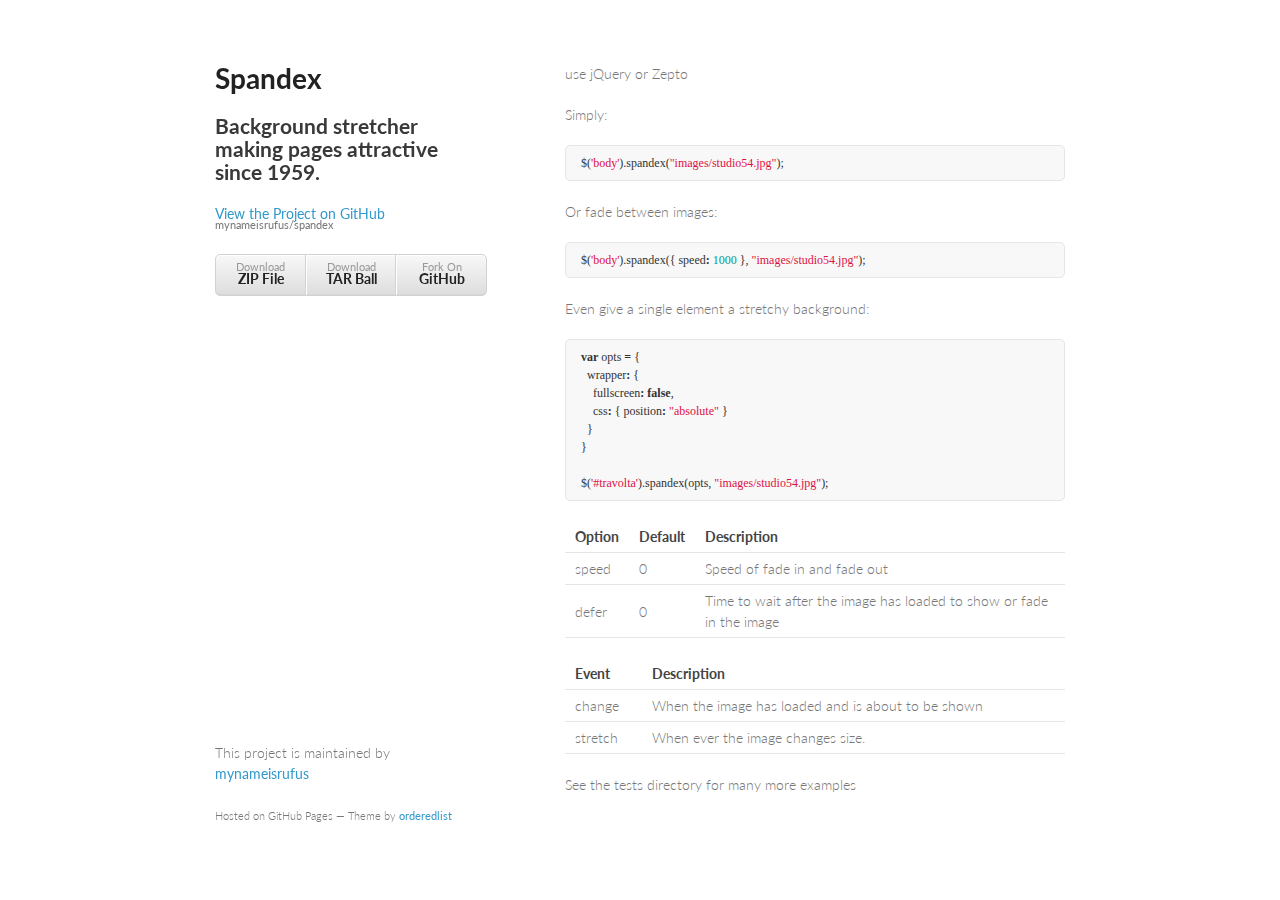
<file: index.html>
<!doctype html>
<html>
  <head>
    <meta charset="utf-8">
    <meta http-equiv="X-UA-Compatible" content="chrome=1">
    <title>Spandex by mynameisrufus</title>
    <link rel="stylesheet" href="stylesheets/styles.css">
    <link rel="stylesheet" href="stylesheets/pygment_trac.css">
    <script src="javascripts/scale.fix.js"></script>
    <script src="https://ajax.googleapis.com/ajax/libs/jquery/1.7.2/jquery.min.js"></script>
    <script src="javascripts/spandex.js"></script>
    <meta name="viewport" content="width=device-width, initial-scale=1, user-scalable=no">
    <!--[if lt IE 9]>
    <script src="//html5shiv.googlecode.com/svn/trunk/html5.js"></script>
    <style>
      header, footer, section {
        background:transparent;
        filter:progid:DXImageTransform.Microsoft.gradient(startColorstr=#80FFFFFF,endColorstr=#80FFFFFF);
        zoom: 1;
      }
    </style>
    <![endif]-->
  </head>
  <body>
    <div class="wrapper">
      <header>
        <h1>Spandex</h1>
        <h2>Background stretcher making pages attractive since 1959.</h2>
        <p class="view"><a href="https://github.com/mynameisrufus/spandex">View the Project on GitHub <small>mynameisrufus/spandex</small></a></p>
        <ul>
          <li><a href="https://github.com/mynameisrufus/spandex/zipball/master">Download <strong>ZIP File</strong></a></li>
          <li><a href="https://github.com/mynameisrufus/spandex/tarball/master">Download <strong>TAR Ball</strong></a></li>
          <li><a href="https://github.com/mynameisrufus/spandex">Fork On <strong>GitHub</strong></a></li>
        </ul>
      </header>
      <section>
        <p>use jQuery or Zepto</p>

        <p>Simply:</p>
        <div class="highlight">
<pre><span class="nx">$</span><span class="p">(</span><span
class="s1">'body'</span><span class="p">).</span><span
class="nx">spandex</span><span class="p">(</span><span
class="s2">"images/studio54.jpg"</span><span class="p">);</span>
</pre>
        </div>

        <p>Or fade between images:</p>
        <div class="highlight">
<pre><span class="nx">$</span><span class="p">(</span><span
class="s1">'body'</span><span class="p">).</span><span
class="nx">spandex</span><span class="p">({</span> <span
class="nx">speed</span><span class="o">:</span> <span
class="mi">1000</span> <span class="p">},</span> <span
class="s2">"images/studio54.jpg"</span><span class="p">);</span>
</pre>
        </div>

        <p>Even give a single element a stretchy background:</p>
        <div class="highlight">
<pre><span class="kd">var</span> <span class="nx">opts</span> <span
class="o">=</span> <span class="p">{</span>
  <span class="nx">wrapper</span><span class="o">:</span> <span
  class="p">{</span> 
    <span class="nx">fullscreen</span><span class="o">:</span> <span
    class="kc">false</span><span class="p">,</span>
    <span class="nx">css</span><span class="o">:</span> <span
    class="p">{</span> <span class="nx">position</span><span
    class="o">:</span> <span class="s2">"absolute"</span> <span
    class="p">}</span>
  <span class="p">}</span>
<span class="p">}</span>

<span class="nx">$</span><span class="p">(</span><span
class="s1">'#travolta'</span><span class="p">).</span><span
class="nx">spandex</span><span class="p">(</span><span
class="nx">opts</span><span class="p">,</span> <span
class="s2">"images/studio54.jpg"</span><span class="p">);</span>
</pre>
        </div>
        <table>
          <tr>
            <th>Option</th>
            <th>Default</th>
            <th>Description</th>
          </tr>
          <tr>
            <td>speed</td>
            <td>0</td>
            <td>Speed of fade in and fade out</td>
          </tr>
          <tr>
            <td>defer</td>
            <td>0</td>
            <td>Time to wait after the image has loaded to show or fade in the image</td>
          </tr>
        </table>
        <table>
          <tr>
            <th>Event</th>
            <th>Description</th>
          </tr>
          <tr>
            <td>change</td>
            <td>When the image has loaded and is about to be shown</td>
          </tr>
          <tr>
            <td>stretch</td>
            <td>When ever the image changes size.</td>
          </tr>
        </table>
        <p>See the tests directory for many more examples</p>
      </section>
      <footer>
        <p>This project is maintained by <a href="https://github.com/mynameisrufus">mynameisrufus</a></p>
        <p><small>Hosted on GitHub Pages &mdash; Theme by <a href="https://github.com/orderedlist">orderedlist</a></small></p>
      </footer>
    </div>
    <script>
      $(function() {
        $('body').spandex({speed: 1000}, "images/spandex.jpg");
      });
    </script>
    <!--[if !IE]><script>fixScale(document);</script><!--<![endif]-->
  </body>
</html>
</file>
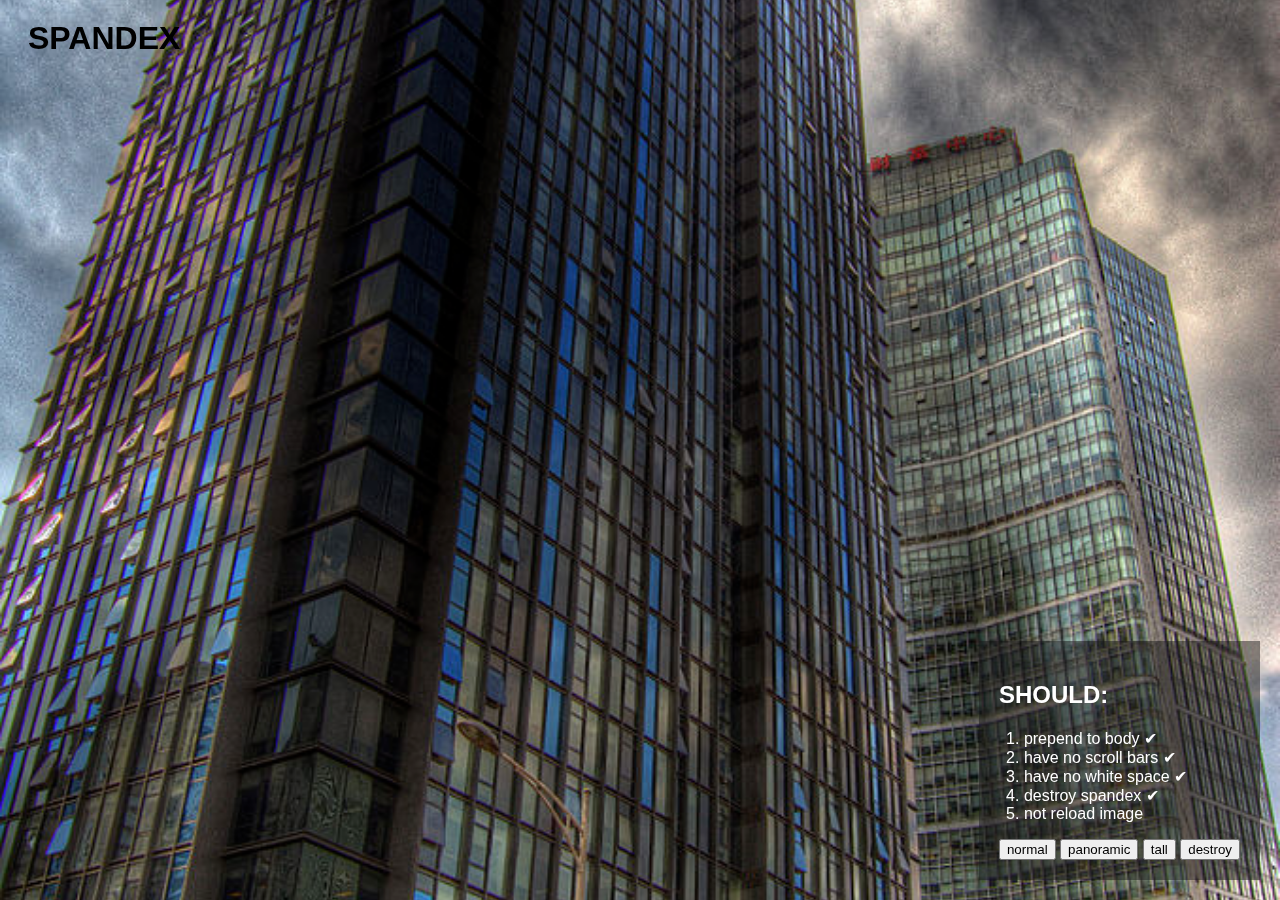
<file: test/body.html>
<!DOCTYPE html>
<html>
<head>
  <title>Spandex Test</title>
  <meta name = "viewport" content = "user-scalable=no, initial-scale=1.0, maximum-scale=1.0, width=device-width">
  <meta name="apple-mobile-web-app-capable" content="yes"/>
  <link href="test.css" media="all" rel="stylesheet" type="text/css" />
  <script src="jquery/jquery-1.7.2.js" type="text/javascript"></script>
  <script src="../lib/spandex.js" type="text/javascript"></script>
</head>
<body>
  <h1>Spandex</h1>
  <div class="controls">
    <h2>Should:</h2>
    <ol>
      <li>prepend to body &#10004;</li>
      <li>have no scroll bars &#10004;</li>
      <li>have no white space &#10004;</li>
      <li>destroy spandex &#10004;</li>
      <li>not reload image</li>
    </ol>
    <button class="change" data-image="images/normal.jpg">normal</button>
    <button class="change" data-image="images/panoramic.jpg">panoramic</button>
    <button class="change" data-image="images/tall.jpg">tall</button>
    <button class="destroy">destroy</button>
  </div>
<script>
  $(function() {
    var body = $('body');

    body.spandex("images/tall.jpg");

    $(".controls button.change").on('click', function(event){
      event.preventDefault();
      target = $(this).data('target');
      body.spandex('use', $(this).data('image'));
    });

    $(".controls button.destroy").on('click', function(event){
      event.preventDefault();
      body.spandex('destroy');
    });
  });
</script>
</body>
</file>
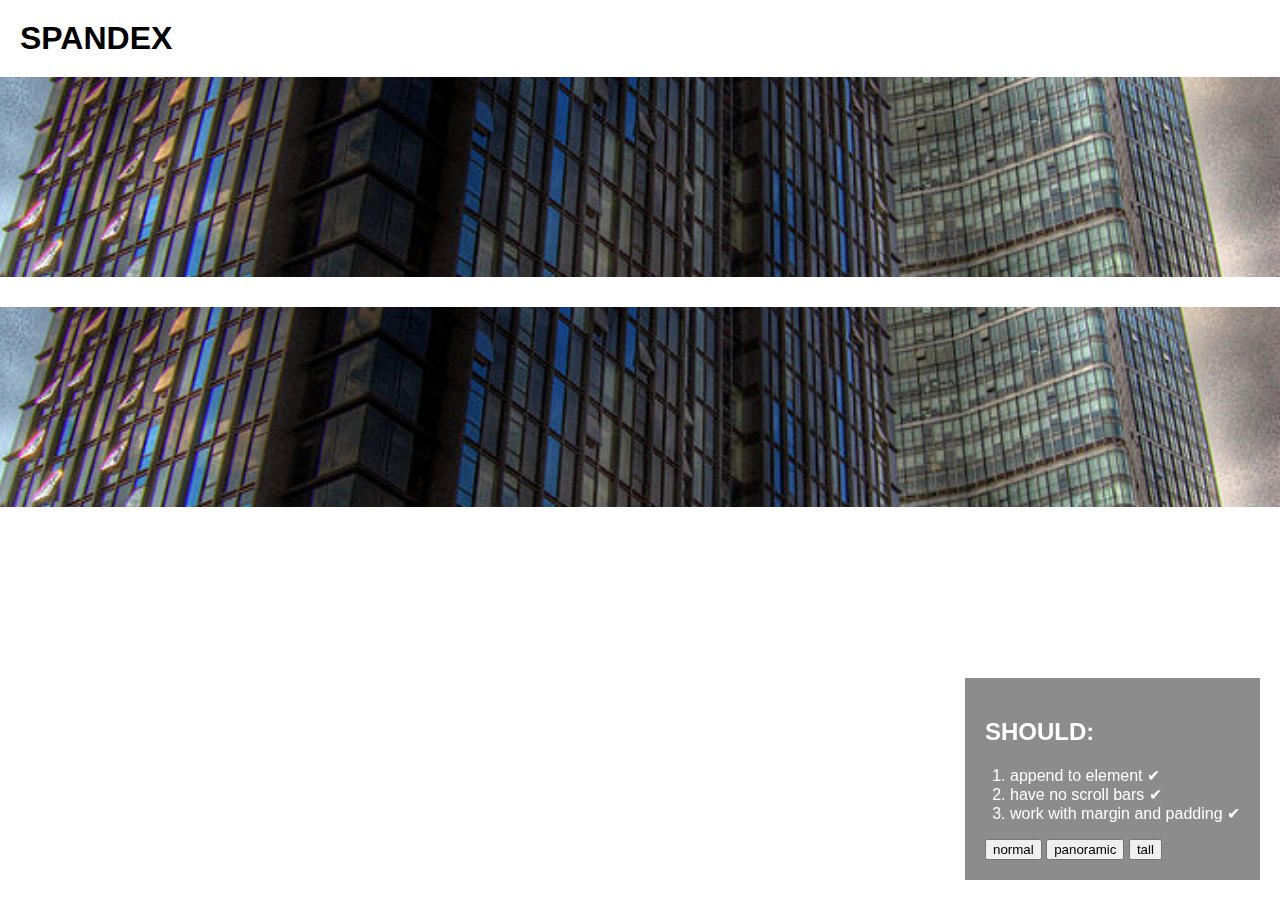
<file: test/bound.html>
<!DOCTYPE html>
<html>
<head>
  <title>Spandex Test</title>
  <meta name = "viewport" content = "user-scalable=no, initial-scale=1.0, maximum-scale=1.0, width=device-width">
  <meta name="apple-mobile-web-app-capable" content="yes"/>
  <link href="test.css" media="all" rel="stylesheet" type="text/css" />
  <script src="jquery/jquery-1.7.2.js" type="text/javascript"></script>
  <script src="../lib/spandex.js" type="text/javascript"></script>
  <style>
    body {
      margin: 0px;
      padding: 0px;
    }
    .bounding-box {
      margin: 10px 0px;
      padding: 10px 0px;
      height: 200px;
      width: 100%;
      position: relative;
    }
  </style>
</head>
<body>
  <h1>Spandex</h1>
  <div class="bounding-box"></div>
  <div class="bounding-box"></div>
  <div class="controls">
    <h2>Should:</h2>
    <ol>
      <li>append to element &#10004;</li>
      <li>have no scroll bars &#10004;</li>
      <li>work with margin and padding &#10004;</li>
    </ol>
    <button class="change" data-width="200" data-height="200">normal</button>
    <button class="change" data-width="100%" data-height="200">panoramic</button>
    <button class="change" data-width="200" data-height="500">tall</button>
  </div>
<script>
  $(function() {
    boxi = $('.bounding-box');

    boxi.spandex({
      speed: 500,
      wrapper: { 
        fullscreen: false,
        css: { position: "absolute" }
      }
    }, "images/tall.jpg");

    $(".controls button.change").on('click', function(event){
      event.preventDefault();
      boxi.css({
        width: $(this).data('width'), 
        height: $(this).data('height')
      }).spandex('stretch');
    });
  });
</script>
</body>
</file>
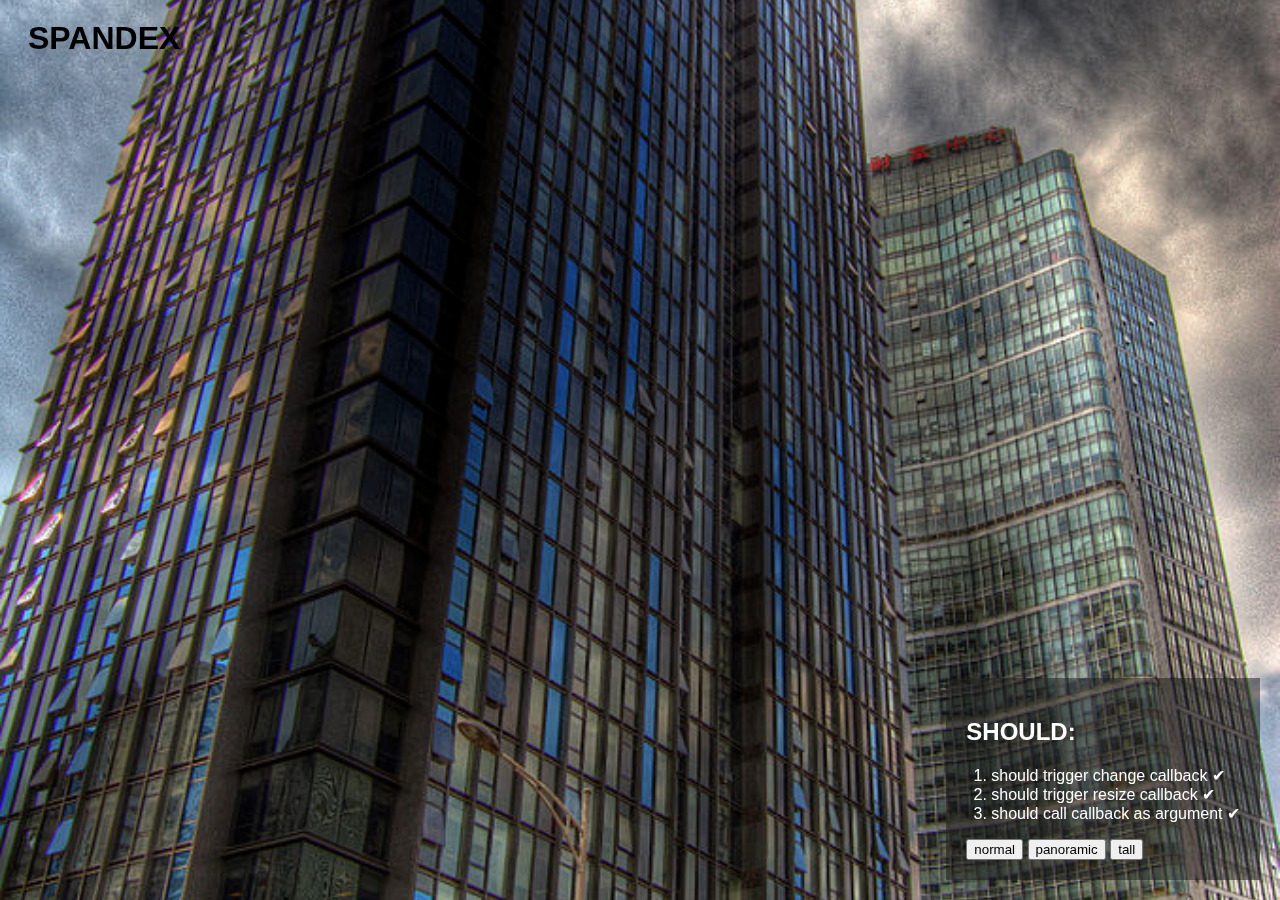
<file: test/callbacks.html>
<!DOCTYPE html>
<html>
<head>
  <title>Spandex Test</title>
  <meta name = "viewport" content = "user-scalable=no, initial-scale=1.0, maximum-scale=1.0, width=device-width">
  <meta name="apple-mobile-web-app-capable" content="yes"/>
  <link href="test.css" media="all" rel="stylesheet" type="text/css" />
  <script src="jquery/jquery-1.7.2.js" type="text/javascript"></script>
  <script src="../lib/spandex.js" type="text/javascript"></script>
</head>
<body>
  <h1>Spandex</h1>
  <h2 class="massage"></h2>
  <div class="controls">
    <h2>Should:</h2>
    <ol>
      <li>should trigger change callback &#10004;</li>
      <li>should trigger resize callback &#10004;</li>
      <li>should call callback as argument &#10004;</li>
    </ol>
    <button class="change" data-image="images/normal.jpg">normal</button>
    <button class="change" data-image="images/panoramic.jpg">panoramic</button>
    <button class="change" data-image="images/tall.jpg">tall</button>
  </div>
<script>
  $(function() {
    body = $('body');

    body.spandex({ speed: 500 });

    body.on('change', function(event, $image){
      console.log("change callback", arguments);
    });

    body.on('stretch', function(event, updated) {
      console.log("stretch callback", arguments);
    });

    body.spandex('use', "images/tall.jpg", function($image) {
      console.log("callback as argument", arguments);
    });

    $(".controls button.change").on('click', function(event){
      event.preventDefault();
      target = $(this).data('target');
      body.spandex('use', $(this).data('image'));
    });
  });
</script>
</body>
</file>
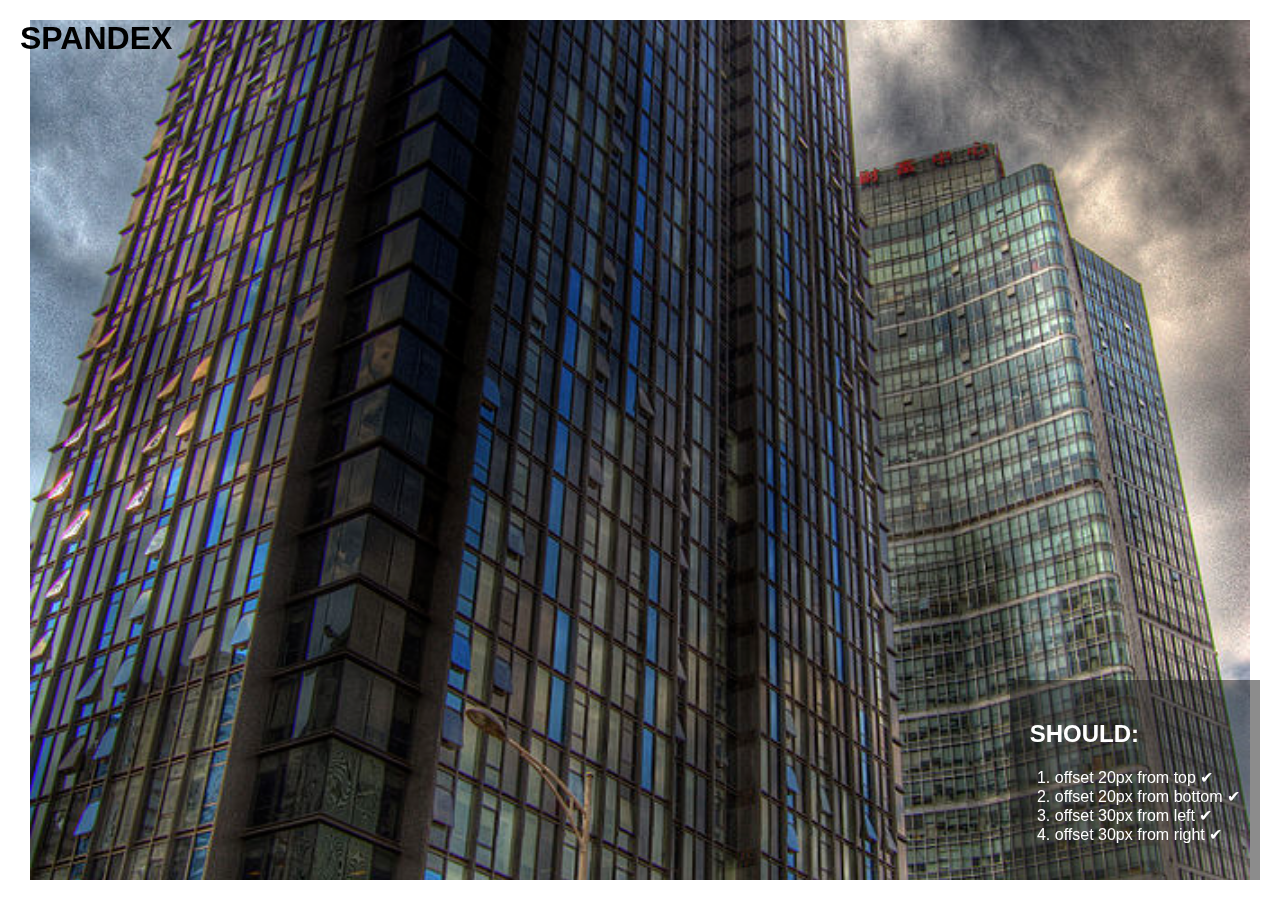
<file: test/clip.html>
<!DOCTYPE html>
<html>
<head>
  <title>Spandex Test</title>
  <meta name = "viewport" content = "user-scalable=no, initial-scale=1.0, maximum-scale=1.0, width=device-width">
  <meta name="apple-mobile-web-app-capable" content="yes"/>
  <link href="test.css" media="all" rel="stylesheet" type="text/css" />
  <script src="jquery/jquery-1.7.2.js" type="text/javascript"></script>
  <script src="../lib/spandex.js" type="text/javascript"></script>
  <style>
    body {
      margin: 0px;
      padding: 0px;
    }
  </style>
</head>
<body>
  <h1>Spandex</h1>
  <div class="controls">
    <h2>Should:</h2>
    <ol>
      <li>offset 20px from top &#10004;</li>
      <li>offset 20px from bottom &#10004;</li>
      <li>offset 30px from left &#10004;</li>
      <li>offset 30px from right &#10004;</li>
    </ol>
  </div>
<script>
  $(function() {
    var wrapperOpts = {
      clip: {
        top: 20,
        bottom: 20,
        left: 30,
        right: 30
      }
    };

    $('body').spandex({ speed: 'slow', wrapper: wrapperOpts }, "images/tall.jpg");
  });
</script>
</body>
</file>
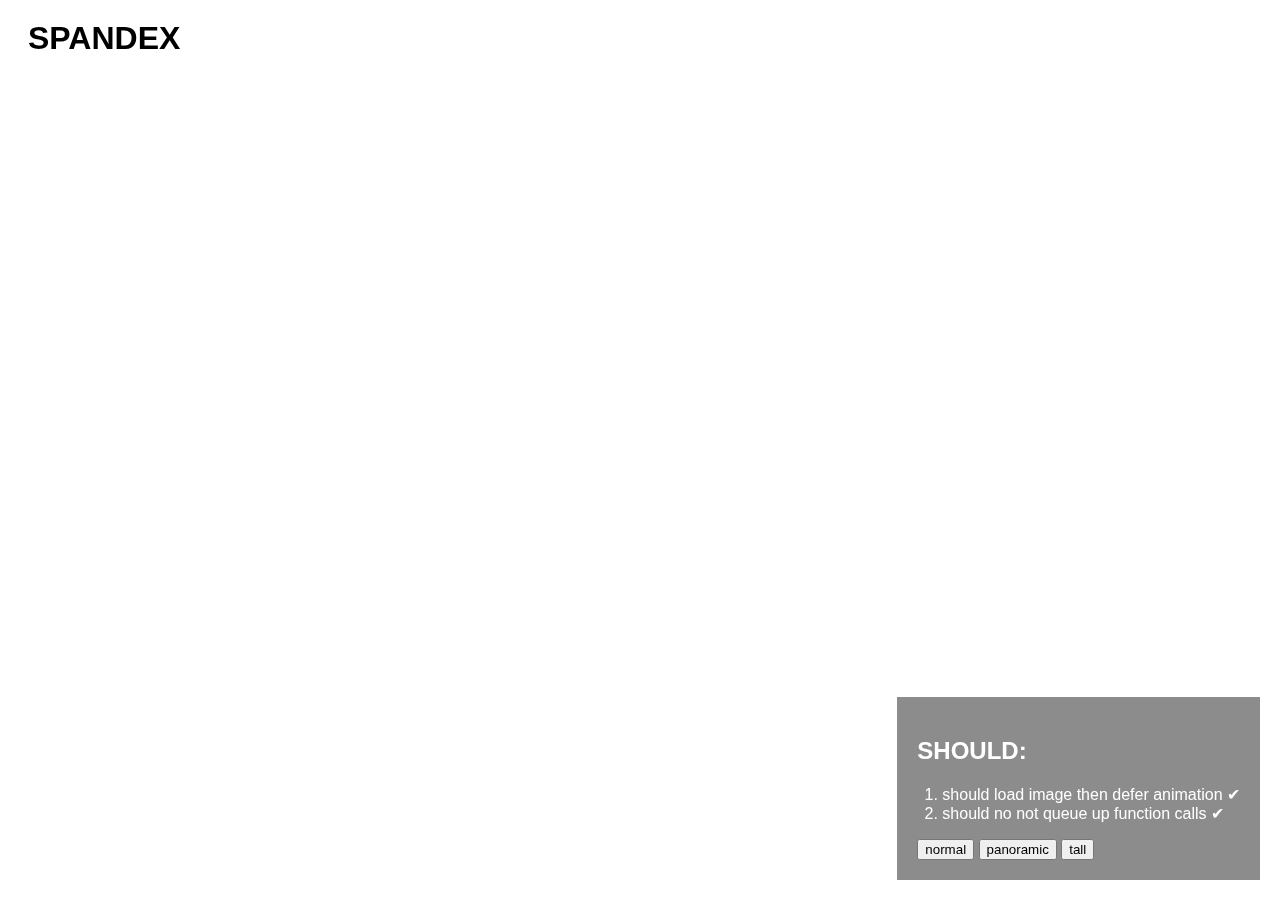
<file: test/defer.html>
<!DOCTYPE html>
<html>
<head>
  <title>Spandex Test</title>
  <meta name = "viewport" content = "user-scalable=no, initial-scale=1.0, maximum-scale=1.0, width=device-width">
  <meta name="apple-mobile-web-app-capable" content="yes"/>
  <link href="test.css" media="all" rel="stylesheet" type="text/css" />
  <script src="jquery/jquery-1.7.2.js" type="text/javascript"></script>
  <script src="../lib/spandex.js" type="text/javascript"></script>
</head>
<body>
  <h1>Spandex</h1>
  <div class="controls">
    <h2>Should:</h2>
    <ol>
      <li>should load image then defer animation &#10004;</li>
      <li>should no not queue up function calls &#10004;</li>
    </ol>
    <button class="change" data-image="images/normal.jpg">normal</button>
    <button class="change" data-image="images/panoramic.jpg">panoramic</button>
    <button class="change" data-image="images/tall.jpg">tall</button>
  </div>
<script>
  $(function() {
    var body = $('body');

    body.spandex({
      speed: 'slow',
      defer: 2000
    }, "images/tall.jpg");

    $(".controls button.change").on('click', function(event){
      event.preventDefault();
      target = $(this).data('target');
      body.spandex('use', $(this).data('image'));
    });
  });
</script>
</body>
</file>
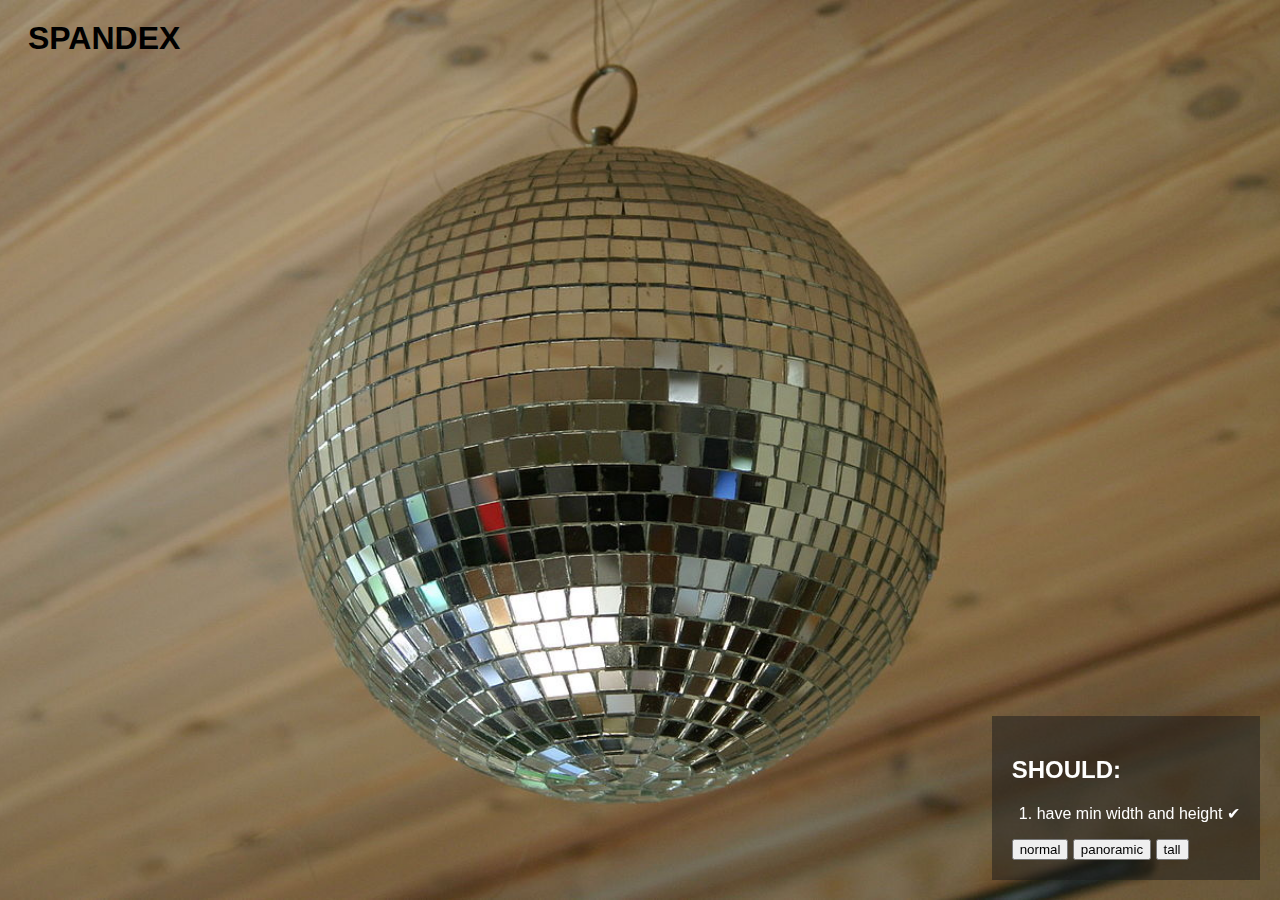
<file: test/min.html>
<!DOCTYPE html>
<html>
<head>
  <title>Spandex Test</title>
  <meta name = "viewport" content = "user-scalable=no, initial-scale=1.0, maximum-scale=1.0, width=device-width">
  <meta name="apple-mobile-web-app-capable" content="yes"/>
  <link href="test.css" media="all" rel="stylesheet" type="text/css" />
  <script src="jquery/jquery-1.7.2.js" type="text/javascript"></script>
  <script src="../lib/spandex.js" type="text/javascript"></script>
</head>
<body>
  <h1>Spandex</h1>
  <div class="controls">
    <h2>Should:</h2>
    <ol>
      <li>have min width and height &#10004;</li>
    </ol>
    <button class="change" data-image="images/normal.jpg">normal</button>
    <button class="change" data-image="images/panoramic.jpg">panoramic</button>
    <button class="change" data-image="images/tall.jpg">tall</button>
  </div>
<script>
  $(function() {
    var body = $('body');

    var wrapperOpts = {
      css: { position: "absolute" },
      min: { width: 700, height: 400 }
    };

    var imageOpts = {
      min: { width: 800, height: 300 },
    };

    body.spandex({
      wrapper: wrapperOpts,
      image: imageOpts
    }, "images/normal.jpg");

    $(".controls button.change").on('click', function(event){
      event.preventDefault();
      target = $(this).data('target');
      body.spandex('use', $(this).data('image'));
    });
  });
</script>
</body>
</file>
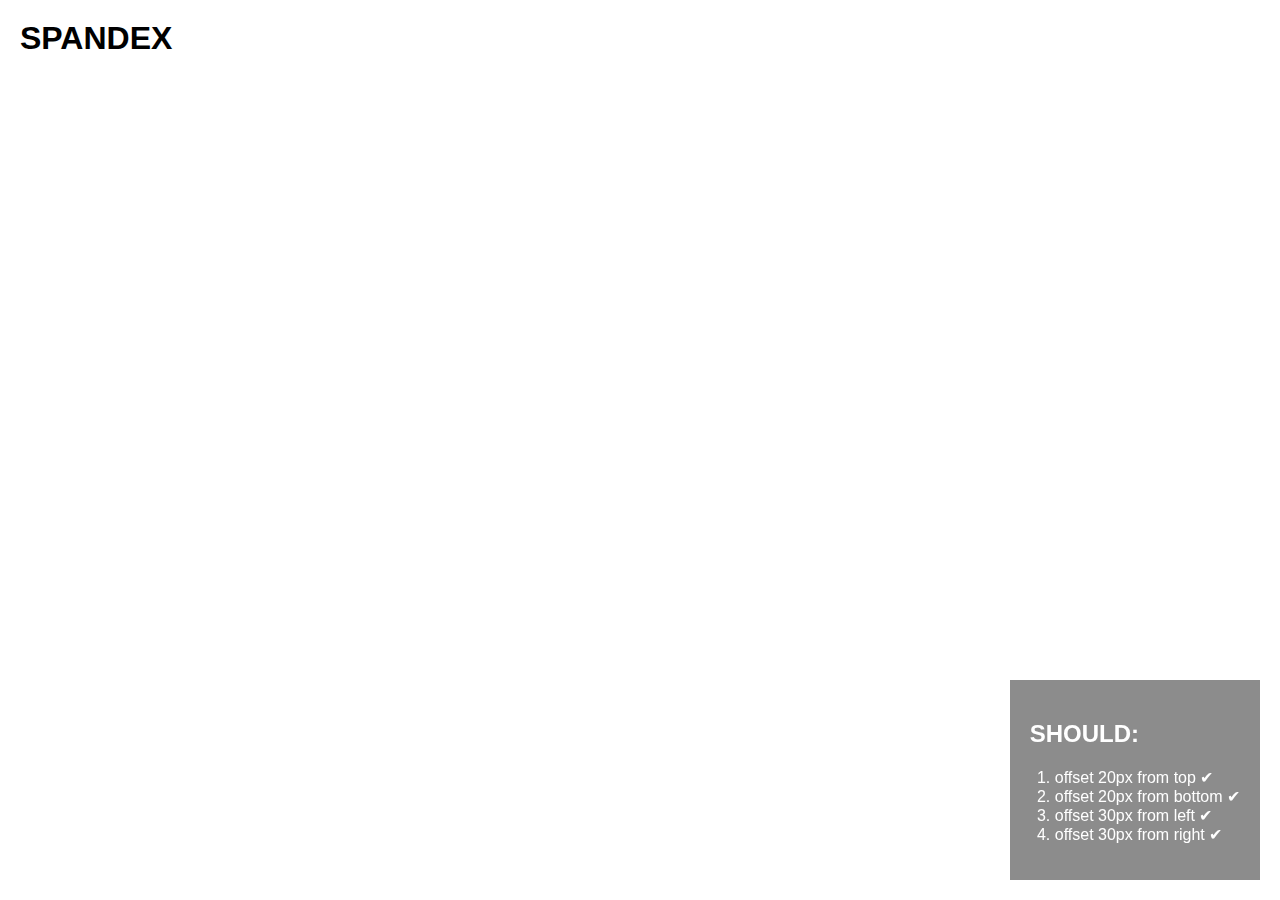
<file: test/offset.html>
<!DOCTYPE html>
<html>
<head>
  <title>Spandex Test</title>
  <meta name = "viewport" content = "user-scalable=no, initial-scale=1.0, maximum-scale=1.0, width=device-width">
  <meta name="apple-mobile-web-app-capable" content="yes"/>
  <link href="test.css" media="all" rel="stylesheet" type="text/css" />
  <script src="https://ajax.googleapis.com/ajax/libs/jquery/1.7.1/jquery.min.js" type="text/javascript"></script>
  <script src="../lib/jquery.spandex.js" type="text/javascript"></script>
  <style>
    body {
      margin: 0px;
      padding: 0px;
    }
  </style>
</head>
<body>
  <h1>Spandex</h1>
  <div class="controls">
    <h2>Should:</h2>
    <ol>
      <li>offset 20px from top &#10004;</li>
      <li>offset 20px from bottom &#10004;</li>
      <li>offset 30px from left &#10004;</li>
      <li>offset 30px from right &#10004;</li>
    </ol>
  </div>
<script>
  $(function() {
    $('body').spandex({
      use: "images/tall.jpg",
      speed: 500,
      offset: {
        top: 20,
        bottom: 20,
        left: 30,
        right: 30
      }
    });
  });
</script>
</body>
</file>
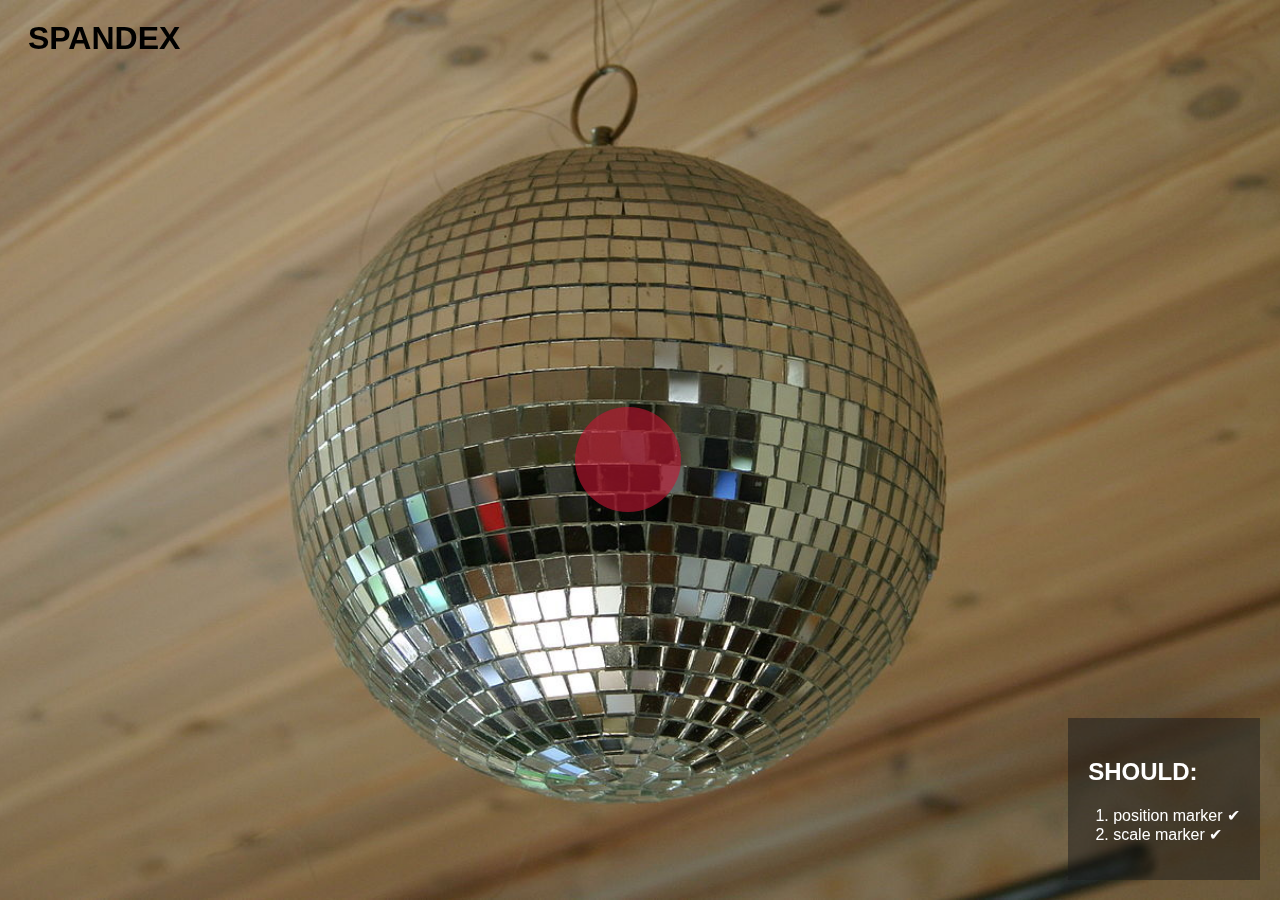
<file: test/sticky.html>
<!DOCTYPE html>
<html>
<head>
  <title>Spandex Test</title>
  <meta name = "viewport" content = "user-scalable=no, initial-scale=1.0, maximum-scale=1.0, width=device-width">
  <meta name="apple-mobile-web-app-capable" content="yes"/>
  <link href="test.css" media="all" rel="stylesheet" type="text/css" />
  <script src="jquery/jquery-1.7.2.js" type="text/javascript"></script>
  <script src="../lib/spandex.js" type="text/javascript"></script>
  <style>
    #marker {
      position: absolute;
      background-color: rgba(198,22,51,0.6);
    }
  </style>
</head>
<body>
  <h1>Spandex</h1>
  <div id="marker"></div>
  <div class="controls">
    <h2>Should:</h2>
    <ol>
      <li>position marker &#10004;</li>
      <li>scale marker &#10004;</li>
    </ol>
  </div>
<script>
  $(function() {
    var marker = $("#marker");
    var body   = $('body');

    body.bind('stretch', function(event, values) {
      var height = values.image.height;
      var width  = values.image.width;
      var ratio  = values.image.ratio;
      var left   = values.image.left;
      var top    = values.image.top;
      var scale  = values.image.scale;

      marker.css({
        "top": ((height * 0.3 * ratio) - top),
        "left": ((width * 0.3 * ratio) - left),
        "width": (100 * scale),
        "height": (100 * scale),
        "borderRadius": ((100 * scale) / 2)
      });
    });

    body.spandex({ speed: 'slow' }, "images/normal.jpg");
  });
</script>
</body>
</file>
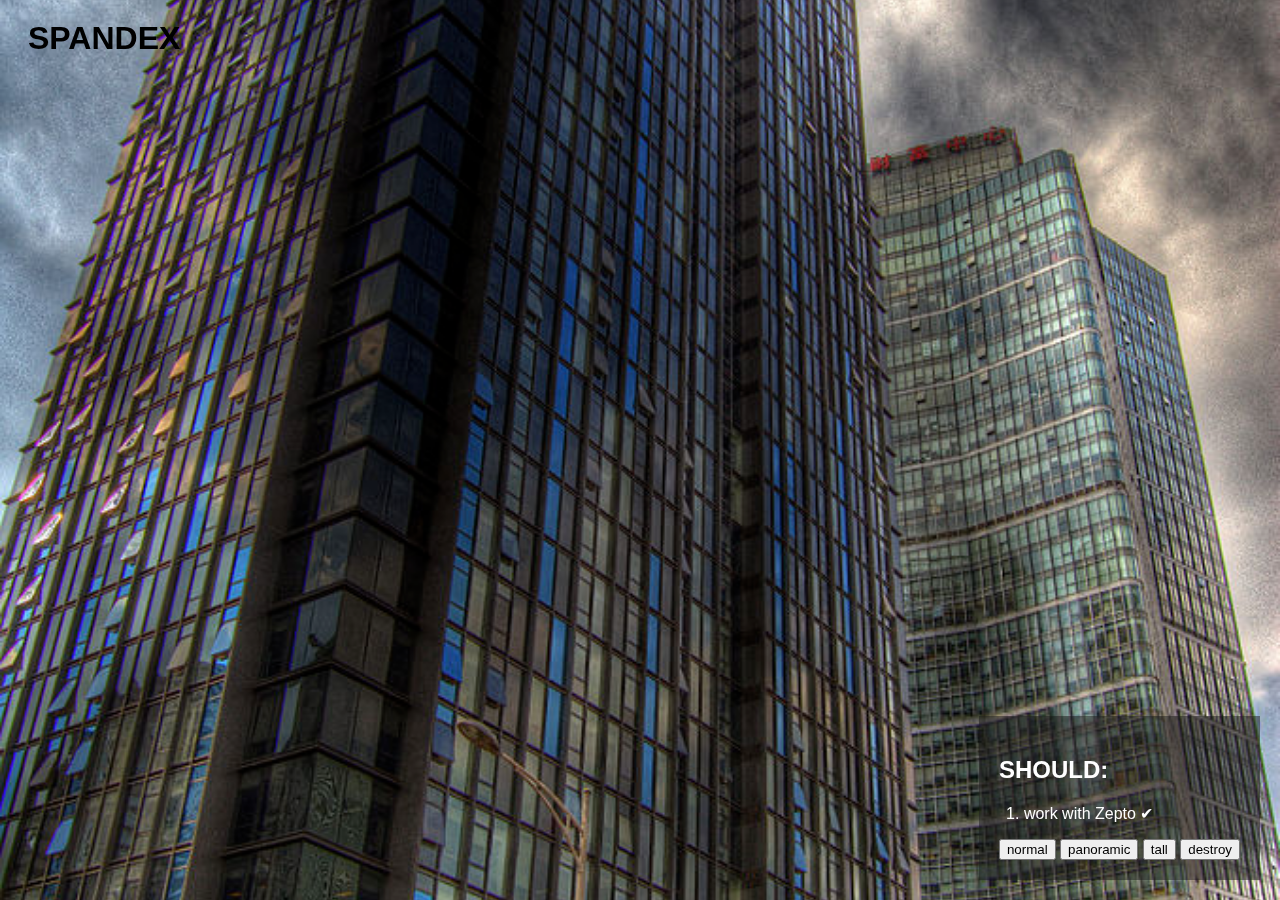
<file: test/zepto.html>
<!DOCTYPE html>
<html>
<head>
  <title>Spandex Test</title>
  <meta name = "viewport" content = "user-scalable=no, initial-scale=1.0, maximum-scale=1.0, width=device-width">
  <meta name="apple-mobile-web-app-capable" content="yes"/>
  <link href="test.css" media="all" rel="stylesheet" type="text/css" />
  <script src="zepto/zepto.js" type="text/javascript"></script>
  <script src="zepto/data.js" type="text/javascript"></script>
  <script src="zepto/fx.js" type="text/javascript"></script>
  <script src="zepto/fx_methods.js" type="text/javascript"></script>
  <script src="../lib/spandex.js" type="text/javascript"></script>
</head>
<body>
  <h1>Spandex</h1>
  <div class="controls">
    <h2>Should:</h2>
    <ol>
      <li>work with Zepto &#10004;</li>
    </ol>
    <button class="change" data-image="images/normal.jpg">normal</button>
    <button class="change" data-image="images/panoramic.jpg">panoramic</button>
    <button class="change" data-image="images/tall.jpg">tall</button>
    <button class="destroy">destroy</button>
  </div>
<script>
  $(function() {
    var body = $('body');

    body.spandex({ speed: 1000 }, "images/tall.jpg");

    $(".controls button.change").on('click', function(event){
      event.preventDefault();
      target = $(this).data('target');
      body.spandex('use', $(this).data('image'));
    });

    $(".controls button.destroy").on('click', function(event){
      event.preventDefault();
      body.spandex('destroy');
    });
  });
</script>
</body>
</file>
<file: stylesheets/styles.css>
@import url(https://fonts.googleapis.com/css?family=Lato:300italic,700italic,300,700);

body {
  padding:50px;
  font:14px/1.5 Lato, "Helvetica Neue", Helvetica, Arial, sans-serif;
  color:#777;
  font-weight:300;
}

h1, h2, h3, h4, h5, h6 {
  color:#222;
  margin:0 0 20px;
}

p, ul, ol, table, pre, dl {
  margin:0 0 20px;
}

h1, h2, h3 {
  line-height:1.1;
}

h1 {
  font-size:28px;
}

h2 {
  color:#393939;
}

h3, h4, h5, h6 {
  color:#494949;
}

a {
  color:#39c;
  font-weight:400;
  text-decoration:none;
}

a small {
  font-size:11px;
  color:#777;
  margin-top:-0.6em;
  display:block;
}

.wrapper {
  width:860px;
  margin:0 auto;
}

blockquote {
  border-left:1px solid #e5e5e5;
  margin:0;
  padding:0 0 0 20px;
  font-style:italic;
}

code, pre {
  font-family:Monaco, Bitstream Vera Sans Mono, Lucida Console, Terminal;
  color:#333;
  font-size:12px;
}

pre {
  padding:8px 15px;
  background: #f8f8f8;  
  border-radius:5px;
  border:1px solid #e5e5e5;
  overflow-x: auto;
}

table {
  width:100%;
  border-collapse:collapse;
}

th, td {
  text-align:left;
  padding:5px 10px;
  border-bottom:1px solid #e5e5e5;
}

dt {
  color:#444;
  font-weight:700;
}

th {
  color:#444;
}

img {
  max-width:100%;
}

header {
  width:270px;
  float:left;
  position:fixed;
}

header ul {
  list-style:none;
  height:40px;
  
  padding:0;
  
  background: #eee;
  background: -moz-linear-gradient(top, #f8f8f8 0%, #dddddd 100%);
  background: -webkit-gradient(linear, left top, left bottom, color-stop(0%,#f8f8f8), color-stop(100%,#dddddd));
  background: -webkit-linear-gradient(top, #f8f8f8 0%,#dddddd 100%);
  background: -o-linear-gradient(top, #f8f8f8 0%,#dddddd 100%);
  background: -ms-linear-gradient(top, #f8f8f8 0%,#dddddd 100%);
  background: linear-gradient(top, #f8f8f8 0%,#dddddd 100%);
  
  border-radius:5px;
  border:1px solid #d2d2d2;
  box-shadow:inset #fff 0 1px 0, inset rgba(0,0,0,0.03) 0 -1px 0;
  width:270px;
}

header li {
  width:89px;
  float:left;
  border-right:1px solid #d2d2d2;
  height:40px;
}

header ul a {
  line-height:1;
  font-size:11px;
  color:#999;
  display:block;
  text-align:center;
  padding-top:6px;
  height:40px;
}

strong {
  color:#222;
  font-weight:700;
}

header ul li + li {
  width:88px;
  border-left:1px solid #fff;
}

header ul li + li + li {
  border-right:none;
  width:89px;
}

header ul a strong {
  font-size:14px;
  display:block;
  color:#222;
}

section {
  width:500px;
  float:right;
  padding-bottom:50px;
}

small {
  font-size:11px;
}

hr {
  border:0;
  background:#aaa;
  height:1px;
  margin:0 0 20px;
}

footer {
  width:270px;
  float:left;
  position:fixed;
  bottom:50px;
}

@media print, screen and (max-width: 960px) {
  
  div.wrapper {
    width:auto;
    margin:0;
  }
  
  header, section, footer {
    float:none;
    position:static;
    width:auto;
  }
  
  header {
    padding-right:320px;
  }
  
  section {
    border:1px solid #e5e5e5;
    border-width:1px 0;
    padding:20px 0;
    margin:0 0 20px;
  }
  
  header a small {
    display:inline;
  }
  
  header ul {
    position:absolute;
    right:50px;
    top:52px;
  }
}

header, footer, section {
  background-color: rgba(255,255,255,0.8);
  padding: 5px;
  border-radius: 5px;
}

@media print, screen and (max-width: 720px) {
  body {
    word-wrap:break-word;
  }
  
  header {
    padding:0;
  }
  
  header ul, header p.view {
    position:static;
  }
}

@media print, screen and (max-width: 480px) {
  body {
    padding:15px;
  }
  
  header ul {
    display:none;
  }
}

@media print {
  body {
    padding:0.4in;
    font-size:12pt;
    color:#444;
  }
}
</file>
<file: stylesheets/pygment_trac.css>
.highlight  { background: #ffffff; }
.highlight .c { color: #999988; font-style: italic } /* Comment */
.highlight .err { color: #a61717; background-color: #e3d2d2 } /* Error */
.highlight .k { font-weight: bold } /* Keyword */
.highlight .o { font-weight: bold } /* Operator */
.highlight .cm { color: #999988; font-style: italic } /* Comment.Multiline */
.highlight .cp { color: #999999; font-weight: bold } /* Comment.Preproc */
.highlight .c1 { color: #999988; font-style: italic } /* Comment.Single */
.highlight .cs { color: #999999; font-weight: bold; font-style: italic } /* Comment.Special */
.highlight .gd { color: #000000; background-color: #ffdddd } /* Generic.Deleted */
.highlight .gd .x { color: #000000; background-color: #ffaaaa } /* Generic.Deleted.Specific */
.highlight .ge { font-style: italic } /* Generic.Emph */
.highlight .gr { color: #aa0000 } /* Generic.Error */
.highlight .gh { color: #999999 } /* Generic.Heading */
.highlight .gi { color: #000000; background-color: #ddffdd } /* Generic.Inserted */
.highlight .gi .x { color: #000000; background-color: #aaffaa } /* Generic.Inserted.Specific */
.highlight .go { color: #888888 } /* Generic.Output */
.highlight .gp { color: #555555 } /* Generic.Prompt */
.highlight .gs { font-weight: bold } /* Generic.Strong */
.highlight .gu { color: #800080; font-weight: bold; } /* Generic.Subheading */
.highlight .gt { color: #aa0000 } /* Generic.Traceback */
.highlight .kc { font-weight: bold } /* Keyword.Constant */
.highlight .kd { font-weight: bold } /* Keyword.Declaration */
.highlight .kn { font-weight: bold } /* Keyword.Namespace */
.highlight .kp { font-weight: bold } /* Keyword.Pseudo */
.highlight .kr { font-weight: bold } /* Keyword.Reserved */
.highlight .kt { color: #445588; font-weight: bold } /* Keyword.Type */
.highlight .m { color: #009999 } /* Literal.Number */
.highlight .s { color: #d14 } /* Literal.String */
.highlight .na { color: #008080 } /* Name.Attribute */
.highlight .nb { color: #0086B3 } /* Name.Builtin */
.highlight .nc { color: #445588; font-weight: bold } /* Name.Class */
.highlight .no { color: #008080 } /* Name.Constant */
.highlight .ni { color: #800080 } /* Name.Entity */
.highlight .ne { color: #990000; font-weight: bold } /* Name.Exception */
.highlight .nf { color: #990000; font-weight: bold } /* Name.Function */
.highlight .nn { color: #555555 } /* Name.Namespace */
.highlight .nt { color: #000080 } /* Name.Tag */
.highlight .nv { color: #008080 } /* Name.Variable */
.highlight .ow { font-weight: bold } /* Operator.Word */
.highlight .w { color: #bbbbbb } /* Text.Whitespace */
.highlight .mf { color: #009999 } /* Literal.Number.Float */
.highlight .mh { color: #009999 } /* Literal.Number.Hex */
.highlight .mi { color: #009999 } /* Literal.Number.Integer */
.highlight .mo { color: #009999 } /* Literal.Number.Oct */
.highlight .sb { color: #d14 } /* Literal.String.Backtick */
.highlight .sc { color: #d14 } /* Literal.String.Char */
.highlight .sd { color: #d14 } /* Literal.String.Doc */
.highlight .s2 { color: #d14 } /* Literal.String.Double */
.highlight .se { color: #d14 } /* Literal.String.Escape */
.highlight .sh { color: #d14 } /* Literal.String.Heredoc */
.highlight .si { color: #d14 } /* Literal.String.Interpol */
.highlight .sx { color: #d14 } /* Literal.String.Other */
.highlight .sr { color: #009926 } /* Literal.String.Regex */
.highlight .s1 { color: #d14 } /* Literal.String.Single */
.highlight .ss { color: #990073 } /* Literal.String.Symbol */
.highlight .bp { color: #999999 } /* Name.Builtin.Pseudo */
.highlight .vc { color: #008080 } /* Name.Variable.Class */
.highlight .vg { color: #008080 } /* Name.Variable.Global */
.highlight .vi { color: #008080 } /* Name.Variable.Instance */
.highlight .il { color: #009999 } /* Literal.Number.Integer.Long */

.type-csharp .highlight .k { color: #0000FF }
.type-csharp .highlight .kt { color: #0000FF }
.type-csharp .highlight .nf { color: #000000; font-weight: normal }
.type-csharp .highlight .nc { color: #2B91AF }
.type-csharp .highlight .nn { color: #000000 }
.type-csharp .highlight .s { color: #A31515 }
.type-csharp .highlight .sc { color: #A31515 }
</file>
<file: test/test.css>
body {
  font-family: "Helvetica Neue", Helvetica, Arial, sans-serif;
}

h1 {
  margin: 20px;
}

h1, h2 {
  text-transform: uppercase;
}

ol {
  padding-left: 25px;
}

.controls {
  color: #FFFFFF;
  background-color: rgba(26, 26, 26, 0.5);
  position: fixed;
  bottom: 20px;
  right: 20px;
  padding: 20px;
}
</file>
